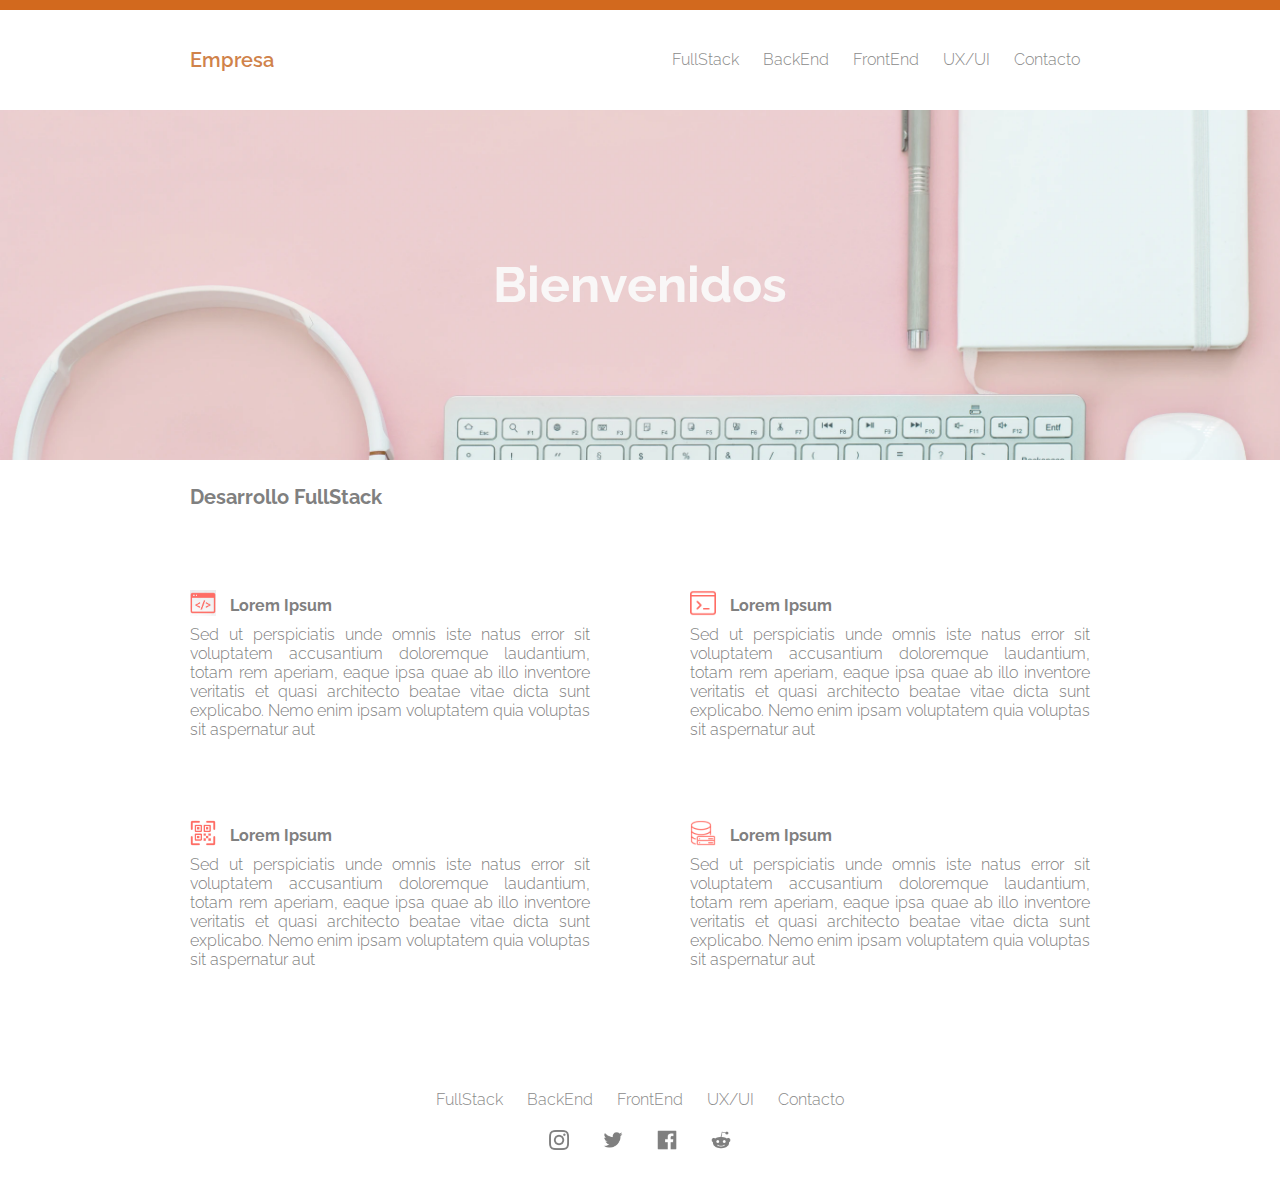
<file: index.html>
<!DOCTYPE html>
<html lang="en">
<head>
    <meta charset="UTF-8">
    <meta http-equiv="X-UA-Compatible" content="IE=edge">
    <meta name="viewport" content="width=device-width, initial-scale=1.0">
    <title>Document</title>
    <link rel="stylesheet" href="./css/plantilla.css">
</head>
<body>
    <header>
        <!-- contenedor centrado-->
        <div id="top">
            <!-- marca -->
            <a id="marca" href="">Empresa</a>
             <!-- menu -->
             <nav>
                 <a href="#">FullStack</a>
                 <a href="#">BackEnd</a>
                 <a href="#">FrontEnd</a>
                 <a href="#">UX/UI</a>
                 <a href="#">Contacto</a>
             </nav>
             
            
        </div>
    </header>
    <div id="hero"><p>Bienvenidos</p></div>
    <main>

        <h1>Desarrollo FullStack</h1>
        
        <article>
            <h2>
                <img src="./imagenes/code-sunglo.png" alt="">
                Lorem Ipsum</h2>
            <p>
                Sed ut perspiciatis unde omnis iste natus error sit voluptatem accusantium doloremque laudantium, totam rem aperiam, eaque ipsa quae ab illo inventore veritatis et quasi architecto beatae vitae dicta sunt explicabo. Nemo enim ipsam voluptatem quia voluptas sit aspernatur aut
            </p>
        </article>
        <article>
            <h2>
                <img src="./imagenes/term-sunglo.png" alt="">
                Lorem Ipsum</h2>
            <p>
                Sed ut perspiciatis unde omnis iste natus error sit voluptatem accusantium doloremque laudantium, totam rem aperiam, eaque ipsa quae ab illo inventore veritatis et quasi architecto beatae vitae dicta sunt explicabo. Nemo enim ipsam voluptatem quia voluptas sit aspernatur aut
            </p>
        </article>
        <article>
            <h2>
                <img src="./imagenes/barcode-sunglo.png" alt="">
                Lorem Ipsum</h2>
            <p>
                Sed ut perspiciatis unde omnis iste natus error sit voluptatem accusantium doloremque laudantium, totam rem aperiam, eaque ipsa quae ab illo inventore veritatis et quasi architecto beatae vitae dicta sunt explicabo. Nemo enim ipsam voluptatem quia voluptas sit aspernatur aut
            </p>
        </article>
        <article>
            <h2>
                <img src="./imagenes/db-sunglo.png" alt="">
                Lorem Ipsum</h2>
            <p>
                Sed ut perspiciatis unde omnis iste natus error sit voluptatem accusantium doloremque laudantium, totam rem aperiam, eaque ipsa quae ab illo inventore veritatis et quasi architecto beatae vitae dicta sunt explicabo. Nemo enim ipsam voluptatem quia voluptas sit aspernatur aut
            </p>
        </article>
    </main>
    <footer>
        <nav>
            <a href="#">FullStack</a>
            <a href="#">BackEnd</a>
            <a href="#">FrontEnd</a>
            <a href="#">UX/UI</a>
            <a href="#">Contacto</a>
        </nav>
        <a href="#">
            <img src="./imagenes/instagram.png">
        </a>
        <a href="#">
            <img src="./imagenes/twitter.png">
        </a>
        <a href="#">
            <img src="./imagenes/facebook.png">
        </a>
        <a href="#">
            <img src="./imagenes/reddit.png">
        </a>
        </div>
    </footer>
</body>
</html>
</file>
<file: css/plantilla.css>
@import url('https://fonts.googleapis.com/css2?family=Raleway:wght@300;600&display=swap');

*{
    margin: 0;
    padding: 0;
    box-sizing: border-box;
}

body{
    font-family:raleway;
    font-weight: 300;
    color: gray;
    
}

header{
    height: 110px;
    border-top: 10px solid chocolate;
    display: flex;
}

    #top{
        width: 900px;
        margin:auto;
        height: 50px;
        display: flex;
        justify-content: space-between;
        line-height: 50px;
        
    }

    #top a{
        text-decoration: none;
        
    }

    #marca{
        color: rgb(208, 130, 74);
        font-weight: 600;
        font-size: 20px;
    }

    #top nav a{
        color: rgb(138, 138, 138);
        padding: 10px;
    }

    #top nav a:hover{
        color:rgb(208, 130, 74) ;
    }

   

#hero{
    /*imagen de fondo*/
    height: 350px;
    background-image:url(../imagenes/pink-desk.webp);
    background-repeat:no-repeat;
    background-position: center center; /*acomoda las imagenes en los ejes x y */
    background-size: cover; /*hace que la imagen se acomode al tamaño de la pagina*/

    /*contenido de texto*/

    text-align: center;
    line-height: 350px;
    font-size: 50px;
    font-weight: bold;
    color: rgb(249, 247, 247);
    
}

main{
    width: 900px;
    margin: auto; /*para que quede centrado*/
    min-height: 560px;
    margin-top: 25px; /*para separar de la caja de arriba*/
    
    display: flex;
    flex-wrap: wrap;
    justify-content: space-between;

}
    main h1{
        font-size: 20px;
        width:900px;
    }

    article{
        width: 400px;
    }

    article h2{
        font-size: 16px;
        margin-bottom: 10px;
        /*imagen de fondo EN ESTE CASO LA IMAGEN VA A SER IGUAL EN TODOS LOS ARTICLES*/
        /* background-image: url(./imagenes/wrench-sunglo.png);
        background-size: 16px;
        background-repeat: no-repeat;
        padding-left: 30px;
        */
    }

    article h2 img{
        /* imagen dentro del elemento EN ESTE CASO PUEDO ELEGIR DISTINTAS IMAGENES EN CADA ARTICLE */
        width: 26px;
        margin-right: 10px;
        position:relative;
        top: 5px;
    }

    article p{
        text-align:justify;
    }

    section {
        display: flex;
        flex-wrap: wrap;
    }

    section h2{
        font-size: 16px;
        width: 100%;
    }

    section img{
        width: 75px;
        float: left;
        margin-right:20px ;
    }

footer{
    height: 110px;
    margin-top: 25px;
    text-align: center;
}

footer a{
    text-decoration: none;
    padding: 15px;
 }

 footer nav{
     line-height: 60px;
 }

footer nav a{
    color: rgb(138, 138, 138);
    padding: 10px;
}

 footer a img{
    width: 20px;
    opacity: 0.5;
 }

 footer a img:hover{
    opacity: 1;
 }
</file>
